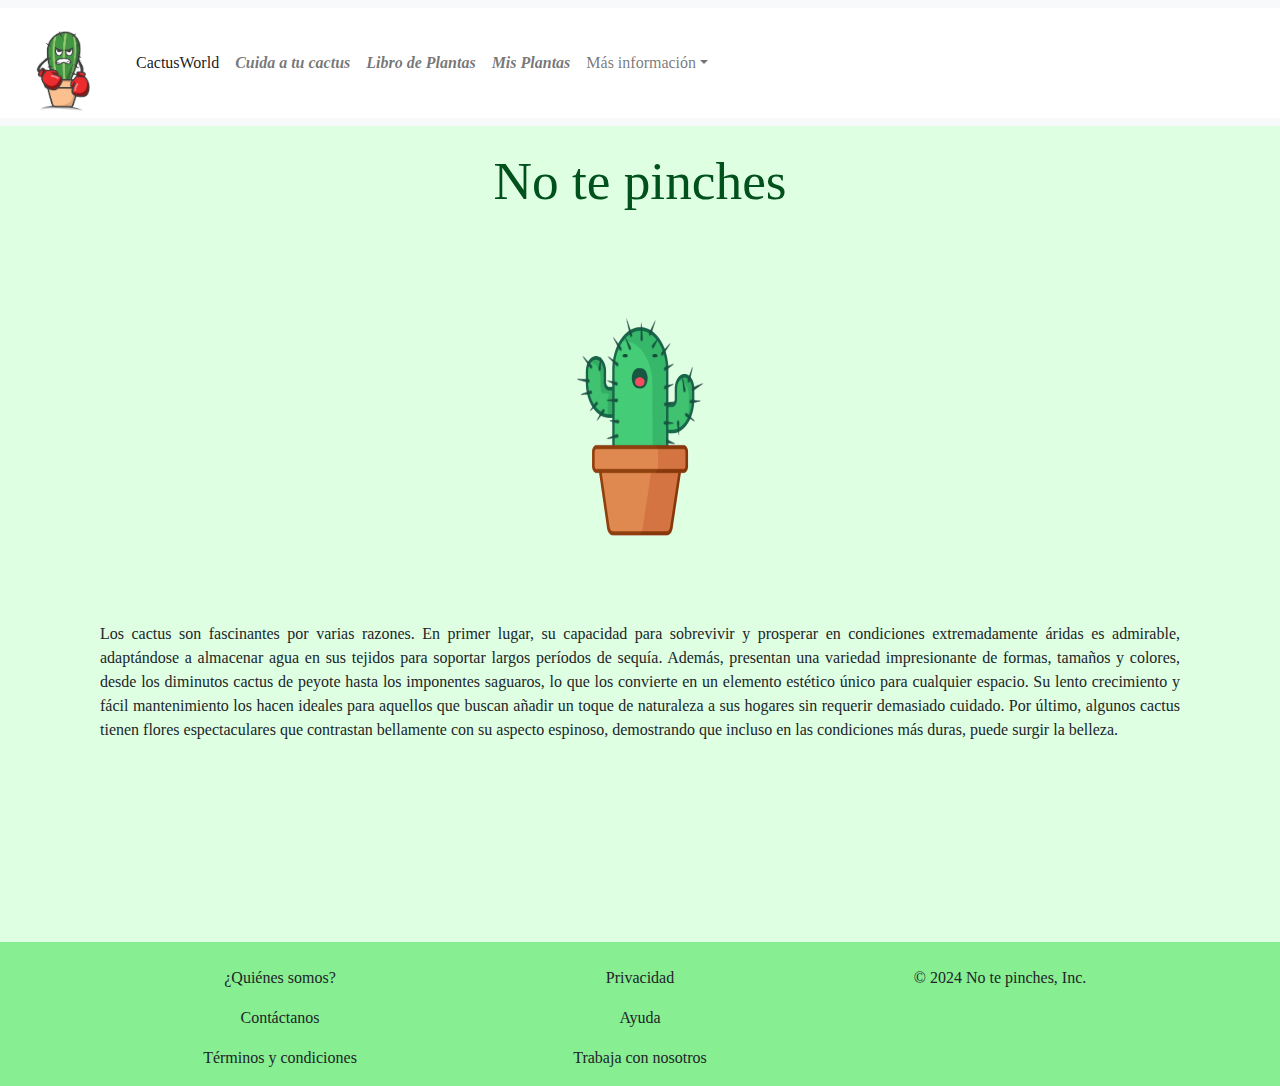
<file: mvc/target/classes/static/index.html>
<!DOCTYPE html>
<html>
<head>
    <meta charset="UTF-8">
    <title>No te pinches</title>

    <link rel="shortcut icon" href="imagenes/logo.png"/>
    <link href="bootstrap/bootstrap.min.css" rel="stylesheet">
    <link href="practica3.css" rel="stylesheet">

    <script type="text/javascript" src="bootstrap/bootstrap.bundle.min.js"></script>
    <script src='https://cdnjs.cloudflare.com/ajax/libs/jquery/3.2.1/jquery.min.js'></script>
    <script type="text/javascript" src="practica3.js"></script>

</head>
<body class="main_content">    
    <div>
        <nav class="navbar fixed-top navbar-expand-lg navbar-light bg-light">
            <div class="container-fluid">
                <a class="navbar-brand" href="#">
                    <img src="imagenes/logo.png" alt="" height="100">
                </a>
                <button class="navbar-toggler" type="button" data-bs-toggle="collapse" data-bs-target="#navbarSupportedContent" aria-controls="navbarSupportedContent" aria-expanded="false" aria-label="Toggle navigation">
                    <span class="navbar-toggler-icon"></span>
                </button>
                <div class="collapse navbar-collapse" id="navbarSupportedContent">
                    <ul class="navbar-nav me-auto mb-2 mb-lg-0">
                        <li class="nav-item">
                            <a class="nav-link active" aria-current="page" href="index.html">CactusWorld</a>
                        </li>
                        <li class="nav-item">
                            <a class="nav-link" href="cuidaATuCactus.html"><i><b>Cuida a tu cactus</b></i></a>
                        </li>
                        <li class="nav-item">
                            <a class="nav-link" href="libroDePlantas.html"><i><b>Libro de Plantas</b></i></a>
                        </li>
                        <li class="nav-item">
                            <a class="nav-link" href="misPlantas.html"><i><b>Mis Plantas</b></i></a>
                        </li>
                        <li class="nav-item dropdown">
                            <a class="nav-link dropdown-toggle" href="#" id="navbarDropdown" role="button" data-bs-toggle="dropdown" aria-expanded="false">Más información</a>
                            <ul class="dropdown-menu" aria-labelledby="navbarDropdown">
                                <li><a class="dropdown-item" href="reviveTuCactus.html">Revive tu cactus</a></li>
                                <li><a class="dropdown-item" href="suscribirse.html">Suscribirse</a></li>
                                <li><hr class="dropdown-divider"></li>
                            </ul>
                        </li>
                    </ul>
                </div>
            </div>
        </nav>
    </div>

    <div>
        <h1 class="mainTitle">No te pinches</h1>
        <div style="text-align: center;">
            <img src="imagenes/achus.gif" width="400px" height="400px">
        </div>
        <p  class="parrafoInicio">
            Los cactus son fascinantes por varias razones. En primer lugar, su capacidad para sobrevivir 
            y prosperar en condiciones extremadamente áridas es admirable, adaptándose a almacenar agua 
            en sus tejidos para soportar largos períodos de sequía. Además, presentan una variedad 
            impresionante de formas, tamaños y colores, desde los diminutos cactus de peyote hasta los 
            imponentes saguaros, lo que los convierte en un elemento estético único para cualquier espacio. 
            Su lento crecimiento y fácil mantenimiento los hacen ideales para aquellos que buscan añadir 
            un toque de naturaleza a sus hogares sin requerir demasiado cuidado. Por último, algunos cactus 
            tienen flores espectaculares que contrastan bellamente con su aspecto espinoso, demostrando que 
            incluso en las condiciones más duras, puede surgir la belleza.
        </p>
    
    </div>
 
   
    <div id="footer">
        <footer>
            <div id="my_footer">
                <div>
                    <br>
                    <p>¿Quiénes somos?</p>
                    <p>Contáctanos</p>
                    <p>Términos y condiciones</p>
                </div>
                <div>
                    <br>
                    <p>Privacidad</p>
                    <p>Ayuda</p>
                    <p>Trabaja con nosotros</p>
                </div>
                <div>
                    <br>
                    <p>© 2024 No te pinches, Inc.</p>
                </div>
            </div>
        </footer>
    </div>

</body>
</html>
</file>
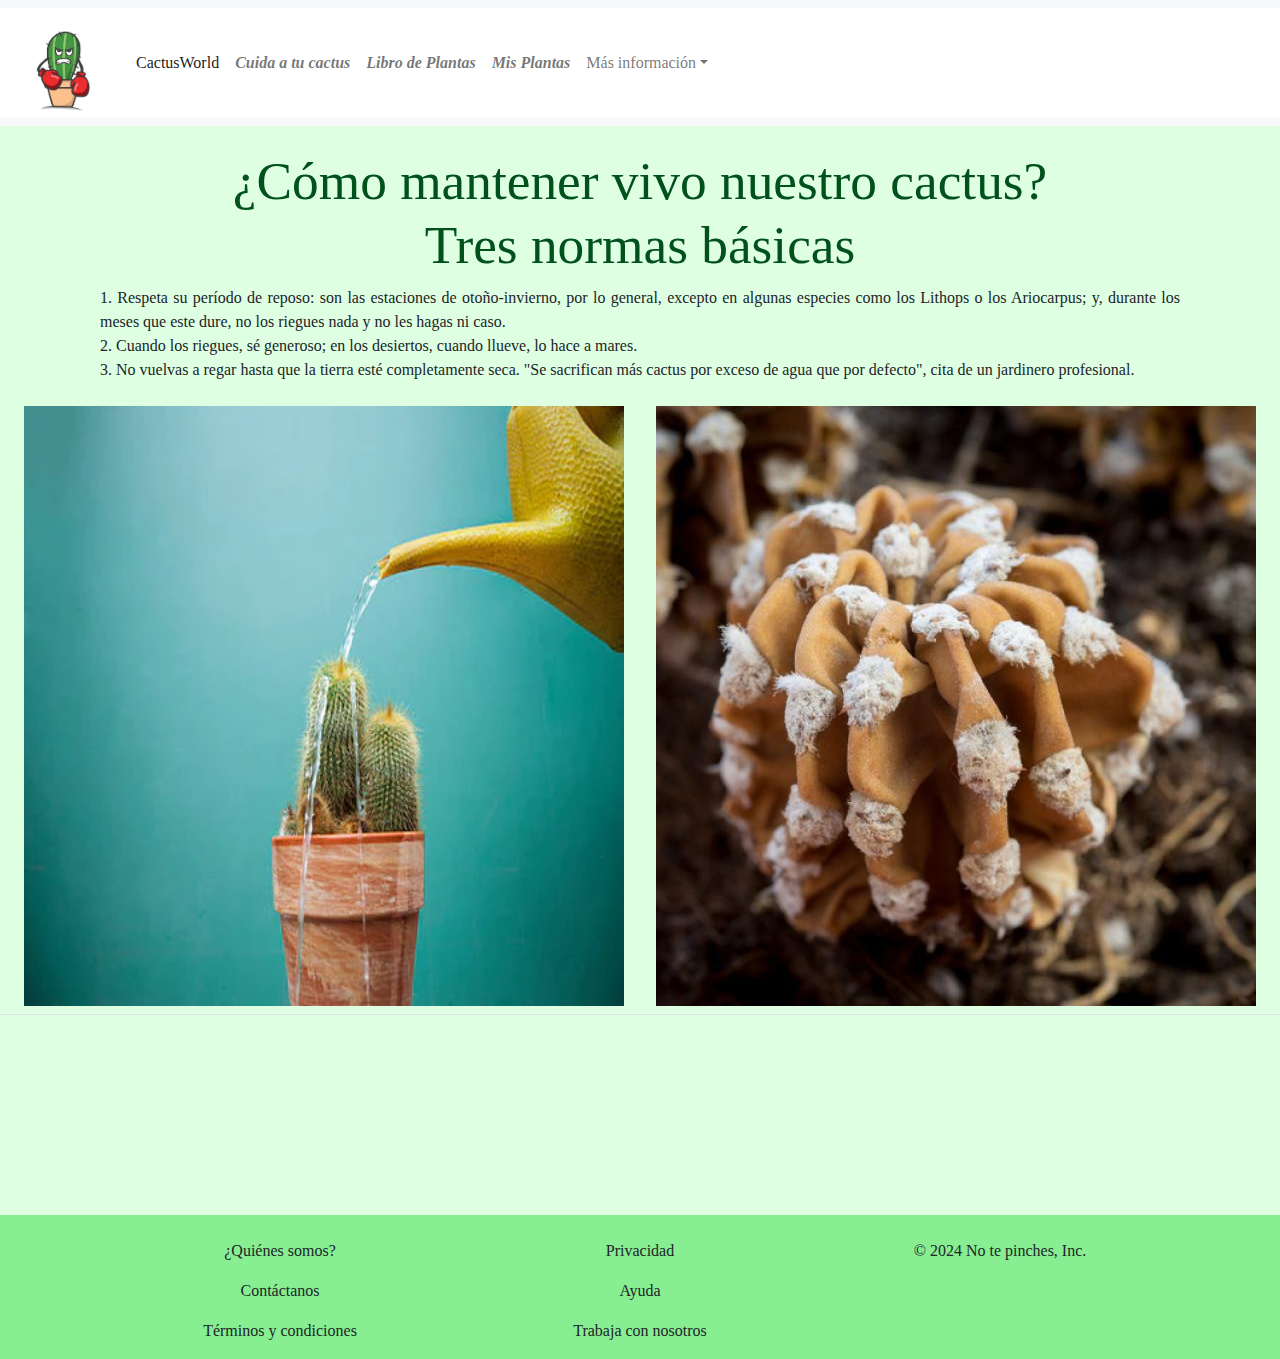
<file: mvc/target/classes/static/cuidaATuCactus.html>
<!DOCTYPE html>
<html>
<head>
    <meta charset="UTF-8">
    <title>No te pinches</title>

    <link rel="shortcut icon" href="imagenes/logo.png"/>
    <link href="bootstrap/bootstrap.min.css" rel="stylesheet">
    <link href="practica3.css" rel="stylesheet">

    <script type="text/javascript" src="bootstrap/bootstrap.bundle.min.js"></script>
    <script src='https://cdnjs.cloudflare.com/ajax/libs/jquery/3.2.1/jquery.min.js'></script>
    <script type="text/javascript" src="practica3.js"></script>

</head>
<body class="main_content">    
    <div>
        <nav class="navbar fixed-top navbar-expand-lg navbar-light bg-light">
            <div class="container-fluid">
                <a class="navbar-brand" href="#">
                    <img src="imagenes/logo.png" alt="" height="100">
                </a>
                <button class="navbar-toggler" type="button" data-bs-toggle="collapse" data-bs-target="#navbarSupportedContent" aria-controls="navbarSupportedContent" aria-expanded="false" aria-label="Toggle navigation">
                    <span class="navbar-toggler-icon"></span>
                </button>
                <div class="collapse navbar-collapse" id="navbarSupportedContent">
                    <ul class="navbar-nav me-auto mb-2 mb-lg-0">
                        <li class="nav-item">
                            <a class="nav-link active" aria-current="page" href="index.html">CactusWorld</a>
                        </li>
                        <li class="nav-item">
                            <a class="nav-link" href="cuidaATuCactus.html"><i><b>Cuida a tu cactus</b></i></a>
                        </li>
                        <li class="nav-item">
                            <a class="nav-link" href="libroDePlantas.html"><i><b>Libro de Plantas</b></i></a>
                        </li>
                        <li class="nav-item">
                            <a class="nav-link" href="misPlantas.html"><i><b>Mis Plantas</b></i></a>
                        </li>
                        <li class="nav-item dropdown">
                            <a class="nav-link dropdown-toggle" href="#" id="navbarDropdown" role="button" data-bs-toggle="dropdown" aria-expanded="false">Más información</a>
                            <ul class="dropdown-menu" aria-labelledby="navbarDropdown">
                                <li><a class="dropdown-item" href="reviveTuCactus.html">Revive tu cactus</a></li>
                                <li><a class="dropdown-item" href="suscribirse.html">Suscribirse</a></li>
                                <li><hr class="dropdown-divider"></li>
                            </ul>
                        </li>
                    </ul>
                    
                </div>
            </div>
        </nav>
    </div>

    <div>
        <h1 class="mainTitle">¿Cómo mantener vivo nuestro cactus?<br>Tres normas básicas</h1>
        <p class="parrafoInicio">
            1. Respeta su período de reposo: son las estaciones de otoño-invierno, por lo general, excepto en algunas especies como los Lithops o los Ariocarpus; y, durante los meses que este dure, no los riegues nada y no les hagas ni caso.
            <br>
            2. Cuando los riegues, sé generoso; en los desiertos, cuando llueve, lo hace a mares.
            <br>
            3. No vuelvas a regar hasta que la tierra esté completamente seca. "Se sacrifican más cactus por exceso de agua que por defecto", cita de un jardinero profesional.        
        </p>
    </div>

    <table class="table">
        <tbody>
            <tr>
                <th scope="row"></th>
                <td><img src="imagenes/agua.webp" width="600px"></td>
                <td><img src="imagenes/seco.jpg" width="600px"></td>
            </tr>
        </tbody>
    </table>

    <div id="footer">
        <footer>
            <div id="my_footer">
                <div>
                    <br>
                    <p>¿Quiénes somos?</p>
                    <p>Contáctanos</p>
                    <p>Términos y condiciones</p>
                </div>
                <div>
                    <br>
                    <p>Privacidad</p>
                    <p>Ayuda</p>
                    <p>Trabaja con nosotros</p>
                </div>
                <div>
                    <br>
                    <p>© 2024 No te pinches, Inc.</p>
                </div>
            </div>
        </footer>
    </div>

</body>
</html>
</file>
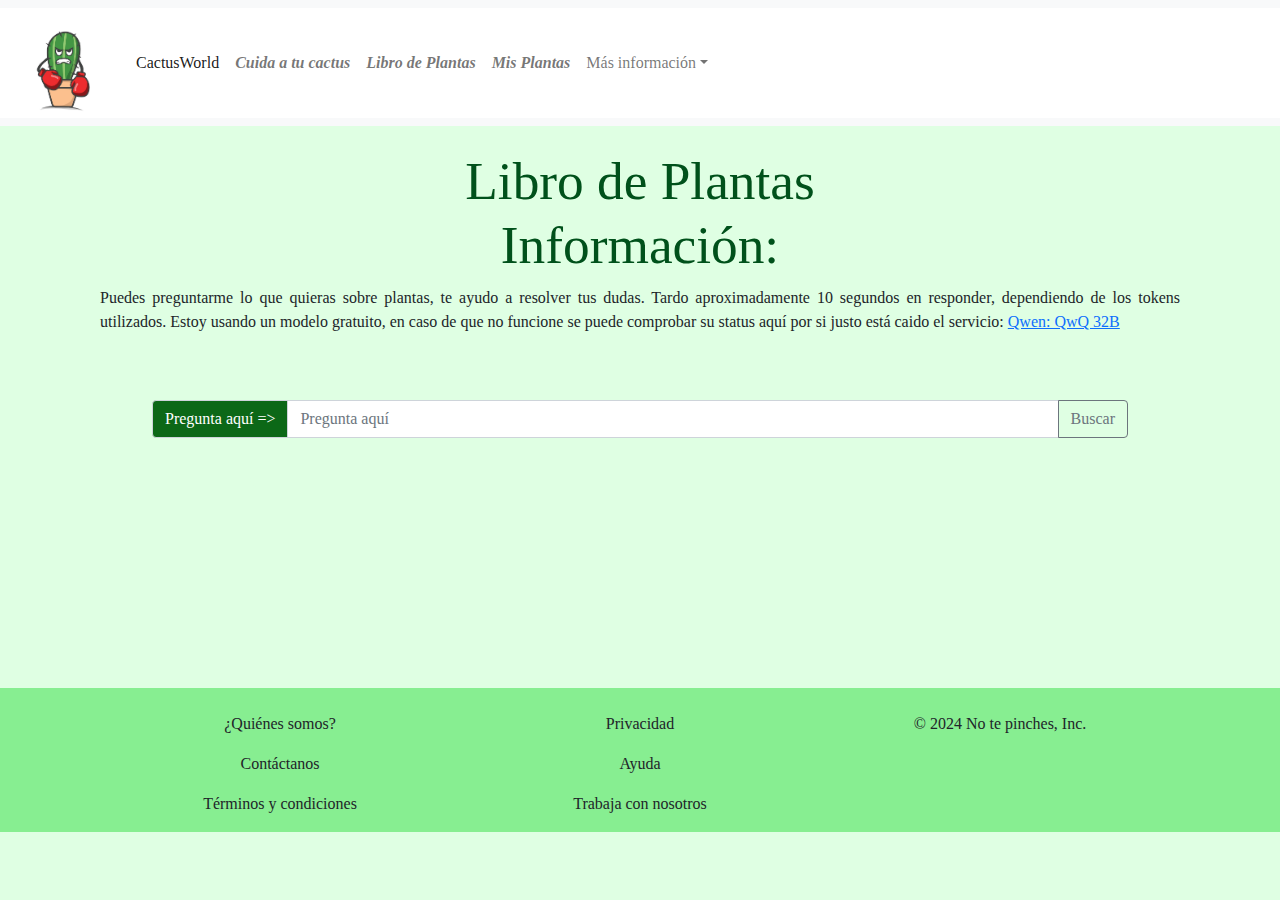
<file: mvc/target/classes/static/libroDePlantas.html>
<!DOCTYPE html>
<html>
<head>
    <meta charset="UTF-8">
    <title>No te pinches</title>

    <link rel="shortcut icon" href="imagenes/logo.png"/>
    <link href="bootstrap/bootstrap.min.css" rel="stylesheet">
    <link href="practica3.css" rel="stylesheet">

    <script type="text/javascript" src="bootstrap/bootstrap.bundle.min.js"></script>
    <script src='https://cdnjs.cloudflare.com/ajax/libs/jquery/3.2.1/jquery.min.js'></script>
    <script type="text/javascript" src="practica3.js"></script>

</head>
<body class="main_content">    
    <div>
        <nav class="navbar fixed-top navbar-expand-lg navbar-light bg-light">
            <div class="container-fluid">
                <a class="navbar-brand" href="#">
                    <img src="imagenes/logo.png" alt="" height="100">
                </a>
                <button class="navbar-toggler" type="button" data-bs-toggle="collapse" data-bs-target="#navbarSupportedContent" aria-controls="navbarSupportedContent" aria-expanded="false" aria-label="Toggle navigation">
                    <span class="navbar-toggler-icon"></span>
                </button>
                <div class="collapse navbar-collapse" id="navbarSupportedContent">
                    <ul class="navbar-nav me-auto mb-2 mb-lg-0">
                        <li class="nav-item">
                            <a class="nav-link active" aria-current="page" href="index.html">CactusWorld</a>
                        </li>
                        <li class="nav-item">
                            <a class="nav-link" href="cuidaATuCactus.html"><i><b>Cuida a tu cactus</b></i></a>
                        </li>
                        <li class="nav-item">
                            <a class="nav-link" href="libroDePlantas.html"><i><b>Libro de Plantas</b></i></a>
                        </li>

                        <li class="nav-item">
                            <a class="nav-link" href="misPlantas.html"><i><b>Mis Plantas</b></i></a>
                        </li>

                        <li class="nav-item dropdown">
                            <a class="nav-link dropdown-toggle" href="#" id="navbarDropdown" role="button" data-bs-toggle="dropdown" aria-expanded="false">Más información</a>
                            <ul class="dropdown-menu" aria-labelledby="navbarDropdown">
                                <li><a class="dropdown-item" href="reviveTuCactus.html">Revive tu cactus</a></li>
                                <li><a class="dropdown-item" href="suscribirse.html">Suscribirse</a></li>
                                <li><hr class="dropdown-divider"></li>
                            </ul>
                        </li>
                    </ul>
                
                </div>
            </div>
        </nav>
    </div>

    <div>
        <h1 class="mainTitle">Libro de Plantas<br>Información:</h1>
        <p class="parrafoInicio">
            Puedes preguntarme lo que quieras sobre plantas, te ayudo a resolver tus dudas. Tardo aproximadamente 10 segundos en responder, dependiendo de los tokens utilizados. Estoy usando un modelo gratuito, en caso de que no funcione se puede comprobar su status aquí por si justo está caido el servicio: 
            <a href="https://openrouter.ai/qwen/qwq-32b:free/uptime" target="_blank">Qwen: QwQ 32B</a>
        </p>
    </div>
    
    <div class="container" id="busqueda">
        <div class="row">
            <div class="col-sm">
                <form onsubmit="event.preventDefault(); getPlant(document.getElementById('Planta').value)">
                    <div class="input-group">
                        <span class="input-group-text">Pregunta aquí => </span>
                        <input type="text" aria-label="Pregunta aquí" id="Planta" placeholder="Pregunta aquí" class="form-control">
                        <button class="btn btn-outline-secondary" type="button" id="button-addon2" onclick="getPlant(document.getElementById('Planta').value)">Buscar</button>
                    </div>
                </form>

            </div>
        </div>
        <div class="row2" id="output"></div>
        <a href="" id="sourceLink" target="_blank"></a>
    </div>

    <div id="footer">
        <footer>
            <div id="my_footer">
                <div>
                    <br>
                    <p>¿Quiénes somos?</p>
                    <p>Contáctanos</p>
                    <p>Términos y condiciones</p>
                </div>
                <div>
                    <br>
                    <p>Privacidad</p>
                    <p>Ayuda</p>
                    <p>Trabaja con nosotros</p>
                </div>
                <div>
                    <br>
                    <p>© 2024 No te pinches, Inc.</p>
                </div>
            </div>
        </footer>
    </div>

</body>
</html>
</file>
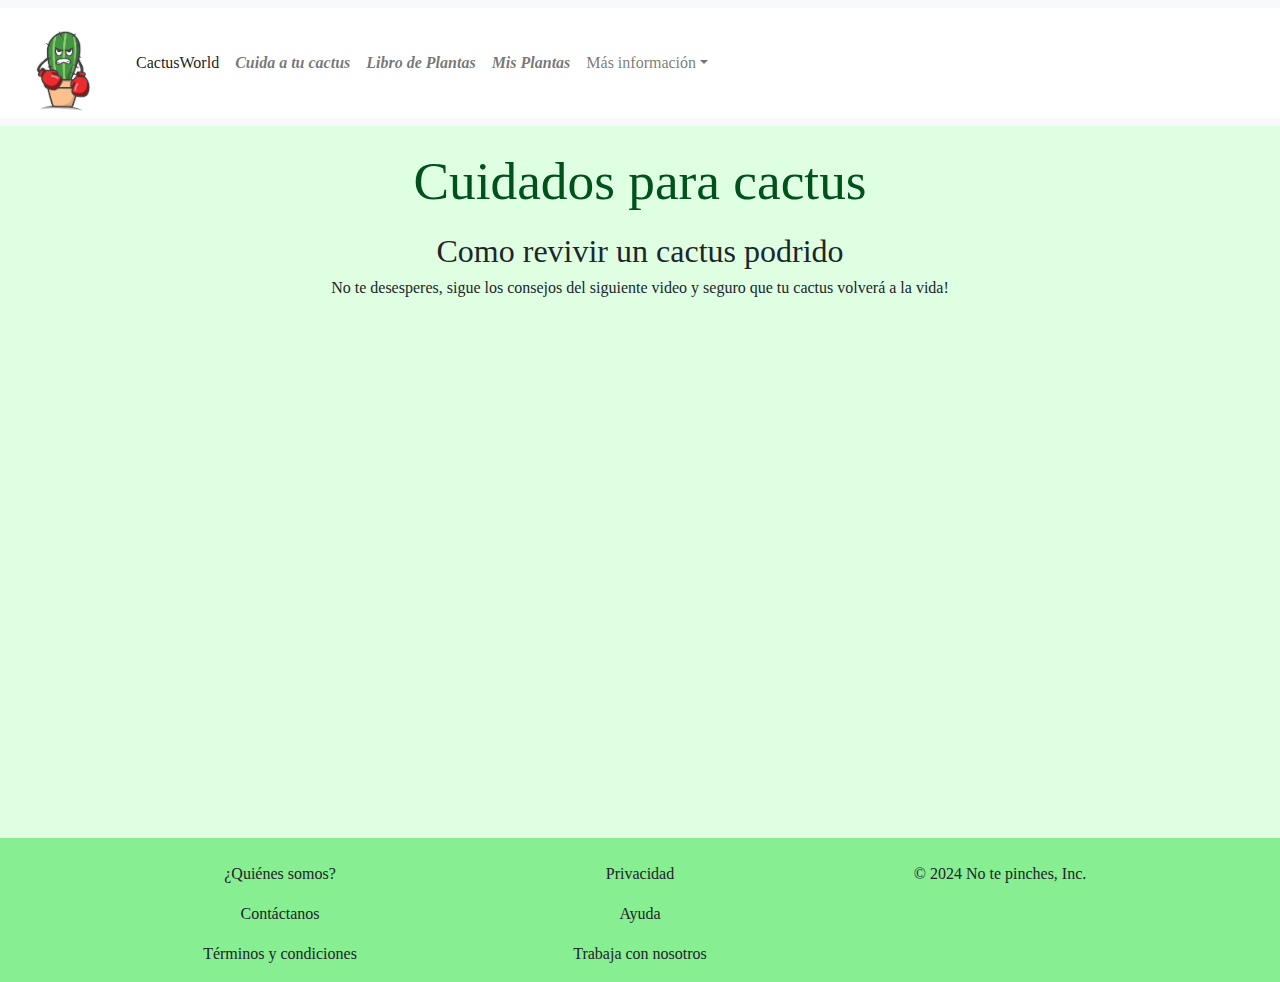
<file: mvc/target/classes/static/reviveTuCactus.html>
<!DOCTYPE html>
<html>
<head>
    <meta charset="UTF-8">
    <title>No te pinches</title>

    <link rel="shortcut icon" href="imagenes/logo.png"/>
    <link href="bootstrap/bootstrap.min.css" rel="stylesheet">
    <link href="practica3.css" rel="stylesheet">

    <script type="text/javascript" src="bootstrap/bootstrap.bundle.min.js"></script>
    <script src='https://cdnjs.cloudflare.com/ajax/libs/jquery/3.2.1/jquery.min.js'></script>
    <script type="text/javascript" src="practica3.js"></script>

</head>
<body class="main_content">    
    <div>
        <nav class="navbar fixed-top navbar-expand-lg navbar-light bg-light">
            <div class="container-fluid">
                <a class="navbar-brand" href="#">
                    <img src="imagenes/logo.png" alt="" height="100">
                </a>
                <button class="navbar-toggler" type="button" data-bs-toggle="collapse" data-bs-target="#navbarSupportedContent" aria-controls="navbarSupportedContent" aria-expanded="false" aria-label="Toggle navigation">
                    <span class="navbar-toggler-icon"></span>
                </button>
                <div class="collapse navbar-collapse" id="navbarSupportedContent">
                    <ul class="navbar-nav me-auto mb-2 mb-lg-0">
                        <li class="nav-item">
                            <a class="nav-link active" aria-current="page" href="index.html">CactusWorld</a>
                        </li>
                        <li class="nav-item">
                            <a class="nav-link" href="cuidaATuCactus.html"><i><b>Cuida a tu cactus</b></i></a>
                        </li>
                        <li class="nav-item">
                            <a class="nav-link" href="libroDePlantas.html"><i><b>Libro de Plantas</b></i></a>
                        </li>
                        <li class="nav-item">
                            <a class="nav-link" href="misPlantas.html"><i><b>Mis Plantas</b></i></a>
                        </li>
                        <li class="nav-item dropdown">
                            <a class="nav-link dropdown-toggle" href="#" id="navbarDropdown" role="button" data-bs-toggle="dropdown" aria-expanded="false">Más información</a>
                            <ul class="dropdown-menu" aria-labelledby="navbarDropdown">
                                <li><a class="dropdown-item" href="reviveTuCactus.html">Revive tu cactus</a></li>
                                <li><a class="dropdown-item" href="suscribirse.html">Suscribirse</a></li>
                                <li><hr class="dropdown-divider"></li>
                            </ul>
                        </li>
                    </ul>
                   
                </div>
            </div>
        </nav>
    </div>

    <div>
        <h1 class="mainTitle">Cuidados para cactus</h1>
    </div>

    <div class="video">
        <h2>Como revivir un cactus podrido</h2>
        <h6>No te desesperes, sigue los consejos del siguiente video y seguro que tu cactus volverá a la vida!</h6>
        <iframe width="560" height="315" src="https://www.youtube.com/embed/3gl0sgnSXi0?si=F7r2H8p1ll2d1AOO" 
        title="YouTube video player" frameborder="0" allow="accelerometer; autoplay; clipboard-write; 
        encrypted-media; gyroscope; picture-in-picture; web-share" allowfullscreen></iframe>
    </div>

    <div id="footer">
        <footer>
            <div id="my_footer">
                <div>
                    <br>
                    <p>¿Quiénes somos?</p>
                    <p>Contáctanos</p>
                    <p>Términos y condiciones</p>
                </div>
                <div>
                    <br>
                    <p>Privacidad</p>
                    <p>Ayuda</p>
                    <p>Trabaja con nosotros</p>
                </div>
                <div>
                    <br>
                    <p>© 2024 No te pinches, Inc.</p>
                </div>
            </div>
        </footer>
    </div>
</body>
</html>
</file>
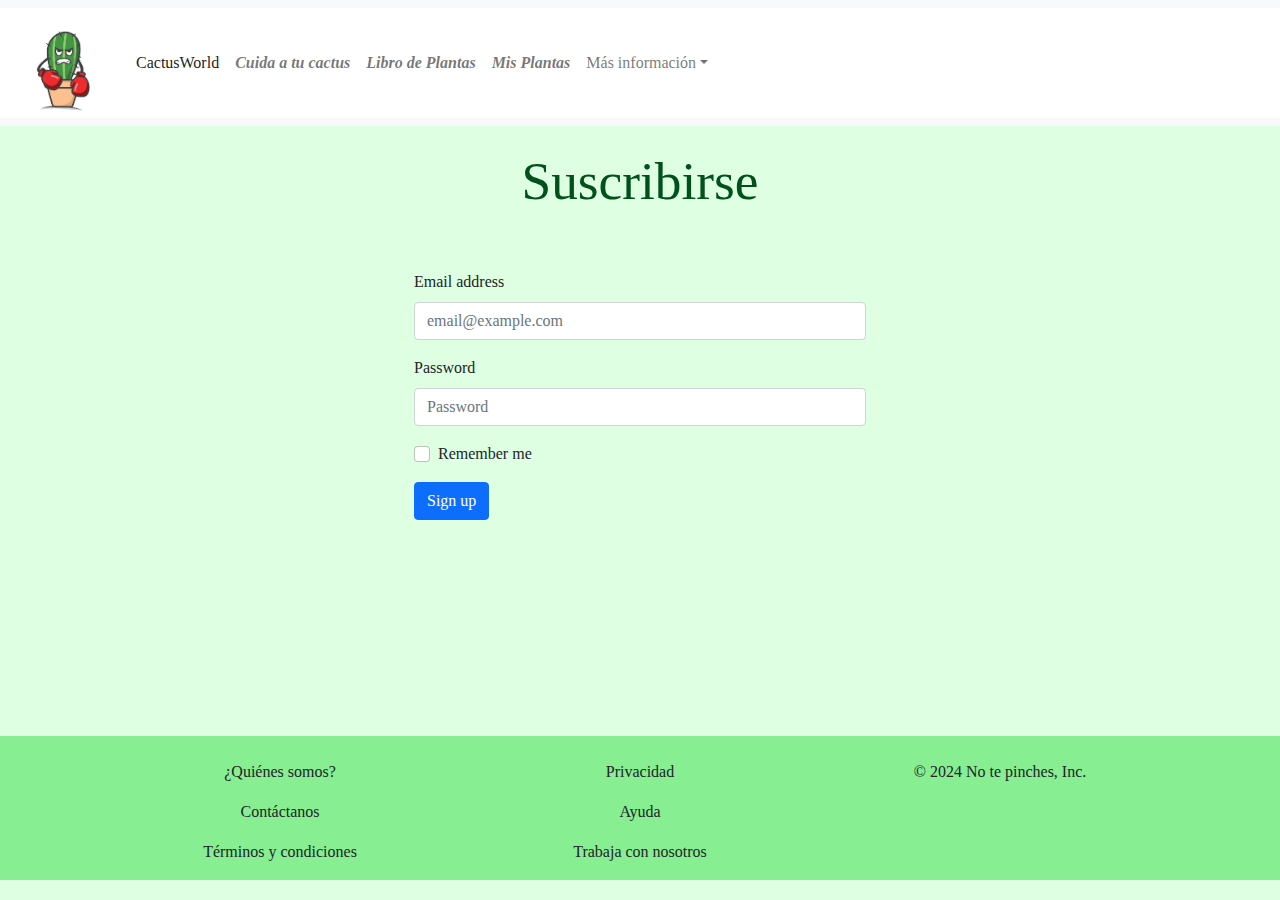
<file: mvc/target/classes/static/suscribirse.html>
<!DOCTYPE html>
<html>
<head>
    <meta charset="UTF-8">
    <title>No te pinches</title>

    <link rel="shortcut icon" href="imagenes/logo.png"/>
    <link href="bootstrap/bootstrap.min.css" rel="stylesheet">
    <link href="practica3.css" rel="stylesheet">

    <script type="text/javascript" src="bootstrap/bootstrap.bundle.min.js"></script>
    <script src='https://cdnjs.cloudflare.com/ajax/libs/jquery/3.2.1/jquery.min.js'></script>
    <script type="text/javascript" src="practica3.js"></script>

</head>
<body class="main_content">    
    <div>
        <nav class="navbar fixed-top navbar-expand-lg navbar-light bg-light">
            <div class="container-fluid">
                <a class="navbar-brand" href="#">
                    <img src="imagenes/logo.png" alt="" height="100">
                </a>
                <button class="navbar-toggler" type="button" data-bs-toggle="collapse" data-bs-target="#navbarSupportedContent" aria-controls="navbarSupportedContent" aria-expanded="false" aria-label="Toggle navigation">
                    <span class="navbar-toggler-icon"></span>
                </button>
                <div class="collapse navbar-collapse" id="navbarSupportedContent">
                    <ul class="navbar-nav me-auto mb-2 mb-lg-0">
                        <li class="nav-item">
                            <a class="nav-link active" aria-current="page" href="index.html">CactusWorld</a>
                        </li>
                        <li class="nav-item">
                            <a class="nav-link" href="cuidaATuCactus.html"><i><b>Cuida a tu cactus</b></i></a>
                        </li>
                        <li class="nav-item">
                            <a class="nav-link" href="libroDePlantas.html"><i><b>Libro de Plantas</b></i></a>
                        </li>
                        <li class="nav-item">
                            <a class="nav-link" href="misPlantas.html"><i><b>Mis Plantas</b></i></a>
                        </li>
                        <li class="nav-item dropdown">
                            <a class="nav-link dropdown-toggle" href="#" id="navbarDropdown" role="button" data-bs-toggle="dropdown" aria-expanded="false">Más información</a>
                            <ul class="dropdown-menu" aria-labelledby="navbarDropdown">
                                <li><a class="dropdown-item" href="reviveTuCactus.html">Revive tu cactus</a></li>
                                <li><a class="dropdown-item" href="suscribirse.html">Suscribirse</a></li>
                                <li><hr class="dropdown-divider"></li>
                            </ul>
                        </li>
                    </ul>
                   
                </div>
            </div>
        </nav>
    </div>

    <div>
        <h1 class="mainTitle">Suscribirse</h1>
    </div>

    <div class=card= id="login">
        <form class="px-4 py-3">
            <div class="mb-3">
                <label for="exampleDropdownFormEmail1" class="form-label" id="correo">Email address</label>
                <input type="email" class="form-control" id="exampleDropdownFormEmail1" placeholder="email@example.com">
            </div>
            <div class="mb-3">
                <label for="exampleDropdownFormPassword1" class="form-label">Password</label>
                <input type="password" class="form-control" id="exampleDropdownFormPassword1" placeholder="Password">
            </div>
            <div class="mb-3">
                <div class="form-check">
                    <input type="checkbox" class="form-check-input" id="dropdownCheck">
                    <label class="form-check-label" for="dropdownCheck">
                        Remember me
                    </label>
                </div>
            </div>
            <button type="submit" class="btn btn-primary" onclick="validateUser(document.getElementById('exampleDropdownFormEmail1').value,document.getElementById('exampleDropdownFormPassword1').value)">Sign up</button>
        </form>
    </div>

    <div id="footer">
        <footer>
            <div id="my_footer">
                <div>
                    <br>
                    <p>¿Quiénes somos?</p>
                    <p>Contáctanos</p>
                    <p>Términos y condiciones</p>
                </div>
                <div>
                    <br>
                    <p>Privacidad</p>
                    <p>Ayuda</p>
                    <p>Trabaja con nosotros</p>
                </div>
                <div>
                    <br>
                    <p>© 2024 No te pinches, Inc.</p>
                </div>
            </div>
        </footer>
    </div>

</body>
</html>
</file>
<file: mvc/target/classes/static/practica3.css>
*{
	font-family: "Georgia", Georgia, serif;
}

.mainTitle{
	text-align: center;
	font-size: 40pt;
	color: #00511b;
	margin-top: 150px;
}

.parrafoInicio{
	text-align: left;
	font-size: 12pt;
	margin-right: 100px;
	margin-left: 100px;
	text-align: justify;
	text-justify: inter-word; 
}

.main_content{
	background-color: #dfffe3;
}

#busqueda{
	width: 1000px;
}

.container-fluid{
	background-color: #ffffff;
}

.btn-outline-secondary:hover{
	background-color: #537600 !important;
}

.nav-link{
	color: #CC0F3A;
}

.input-group{
	margin-top: 50px;
}

.input-group-text{
	color: white;
	background-color: #0c6817;
}

.row2{
	width: 100%;
    max-width: 300px;
    margin-bottom: 20px;
    white-space: nowrap;
}

#footer{
	background-color: #87ee91;
}

#my_footer{
	display: grid;
    grid-template-columns: repeat(3, 1fr);
    text-align: center;
    font-size: 12pt;
	margin-right: 100px;
	margin-left: 100px;
	margin-top: 200px;
}

#login{
	width: 500px;
 	margin: 0 auto;
    float: none;
    margin-bottom: 10px;
   	margin-top: 40px;
}

.table{
	justify-content: center;
}

.page-link{
	color: rgb(128, 128, 128);
}

.page-link:hover{
	color: white;
	background-color: #0d5d1c !important;
}

.video{
	margin: auto;
	width: 50%;
	padding: 10px;
	text-align: center;
}

.pages{
	display: flex;
	flex-direction: row-reverse;
	margin-right: 50px;
}

#output {
    max-width: 80%;  /* Keeps it within 80% of the page width */
    max-height: 400px; /* Limits height to 400px */
    overflow-y: auto;  /* Enables vertical scrolling */
    overflow-x: hidden; /* Hides horizontal scrolling */
    padding: 15px;
    background-color: #dfffe3;
    border-radius: 10px;
    font-family: Arial, sans-serif;
    white-space: normal; /* Ensures text wraps correctly */
    line-height: 1.6;
    margin: 20px auto; /* Centers the box */
}
</file>
